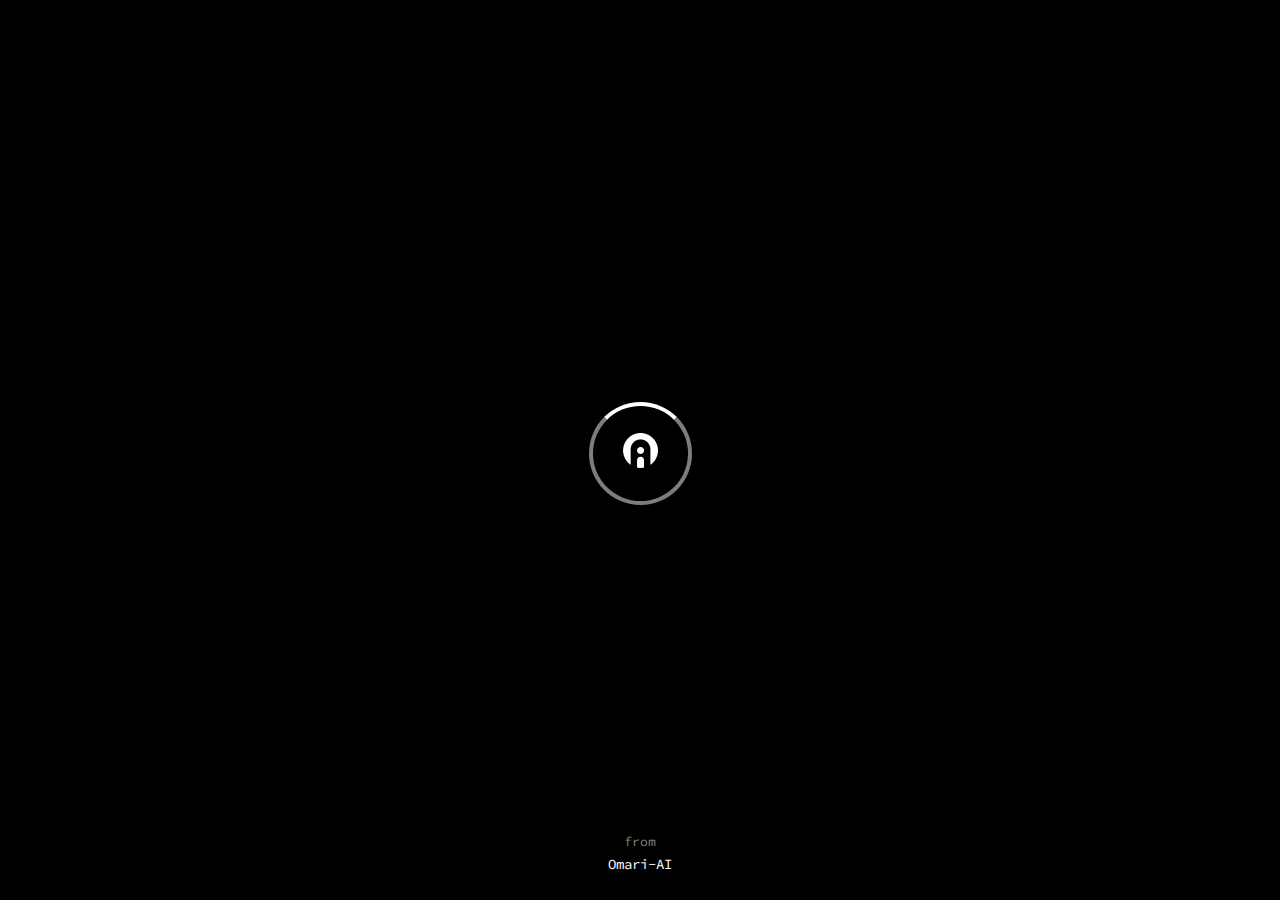
<file: index.html>
<!DOCTYPE html>
<html lang="en">
  <head>
    <meta charset="UTF-8" />
    <meta http-equiv="X-UA-Compatible" content="IE=edge" />
    <meta name="viewport" content="width=device-width, initial-scale=1.0"/>
    <link rel="stylesheet" href="css/preloader.css" />
    <link rel="preconnect" href="https://fonts.googleapis.com">
    <link rel="preconnect" href="https://fonts.gstatic.com" crossorigin>
    <link href="https://fonts.googleapis.com/css2?family=Source+Code+Pro:wght@400;500;600;700&display=swap" rel="stylesheet">
    <title>Preloader</title>
  
  </head>
  <body>
    <div class="loaderTxtDiv">
        <div class="loader"></div>
    </div>
    <div class="txtDiv">
        <p class="txt1">from</p>
        <p class="txt2">Omari-AI</p>
     </div>

     <!-- <script>
      function anotherPage(){
        window.location.href = "/pages/landingPage.html";
      }
      setInterval(anotherPage, 3000)
     </script> -->
  </body>
</html>
</file>
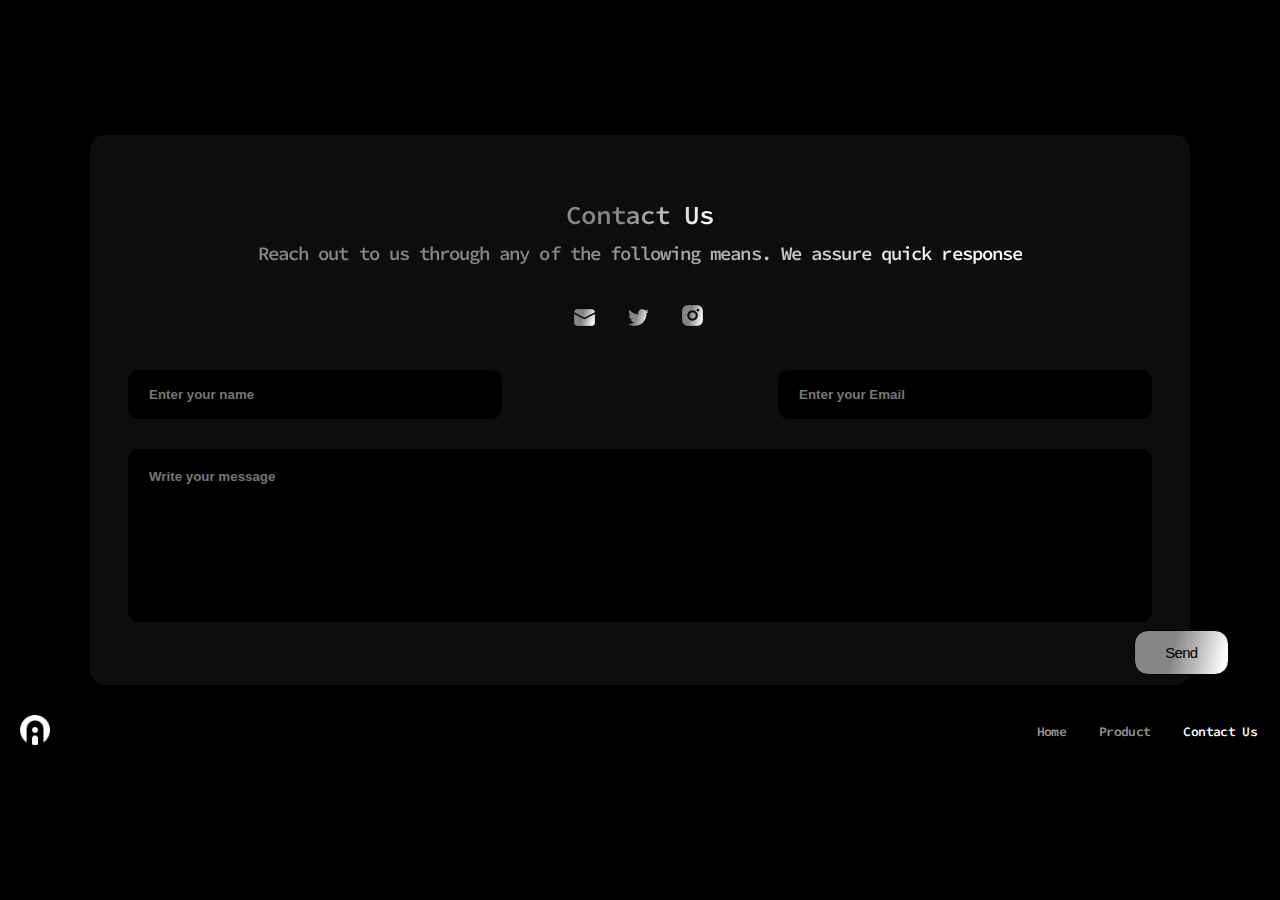
<file: pages/ContactPage.html>
<!DOCTYPE html>
<html lang="en">
  <head>
    <meta charset="UTF-8" />
    <meta http-equiv="X-UA-Compatible" content="IE=edge" />
    <meta name="viewport" content="width=device-width, initial-scale=1.0" />
    <link rel="preconnect" href="https://fonts.googleapis.com" />
    <link rel="preconnect" href="https://fonts.gstatic.com" crossorigin />
    <link
      href="https://fonts.googleapis.com/css2?family=Source+Code+Pro:wght@200;300;400;500;600;700&display=swap"
      rel="stylesheet"
    />
    <link
      rel="stylesheet"
      href="https://cdnjs.cloudflare.com/ajax/libs/font-awesome/4.7.0/css/font-awesome.min.css"
    />
    <link rel="stylesheet" href="/css/ContactPage.css" />
    <title>ContactCarePage</title>
  </head>
  <body>
    <div class="contactUsDiv">
      <div class="ContentDiv">
        <p class="contactUsTitle">Contact Us</p>
        <p class="contactUsContent">
          Reach out to us through any of the following means. We assure quick
          response
        </p>
      </div>
      <div class="socialLinks">
        <a href="#"
          ><img src="/assets/Gmail.png" alt="Gmail"
        /></a>
        <a href="#"
          ><img src="/assets/Twitter.png" alt="Twitter"
        /></a>
        <a href="#"
          ><img src="/assets/Instagram].png" alt="Instagram"
        /></a>
      </div>
      <div class="allInputs">
        <div class="inputs">
          <input type="text" placeholder="Enter your name" class="inputA" />
          <input type="text" placeholder="Enter your Email" class="inputB" />
        </div>
        <div>
          <input type="text" placeholder="Write your message" class="inputC" />
          <input type="submit" value="Send" class="Send" />
        </div>
      </div>
     
      </div>
    </div>
    <div class="navBar">
      <img
        src="/assets/Omari.png"
        alt="Logo"
        class="navLogo"
      />
      <div class="links">
        <a href="landingPage.html">Home</a>
        <a href="ProductPage.html">Product</a>
        <a href="ContactPage.html" style="color: rgba(255, 255, 255, 1)">Contact Us</a>
      </div>
  </body>
</html>
</file>
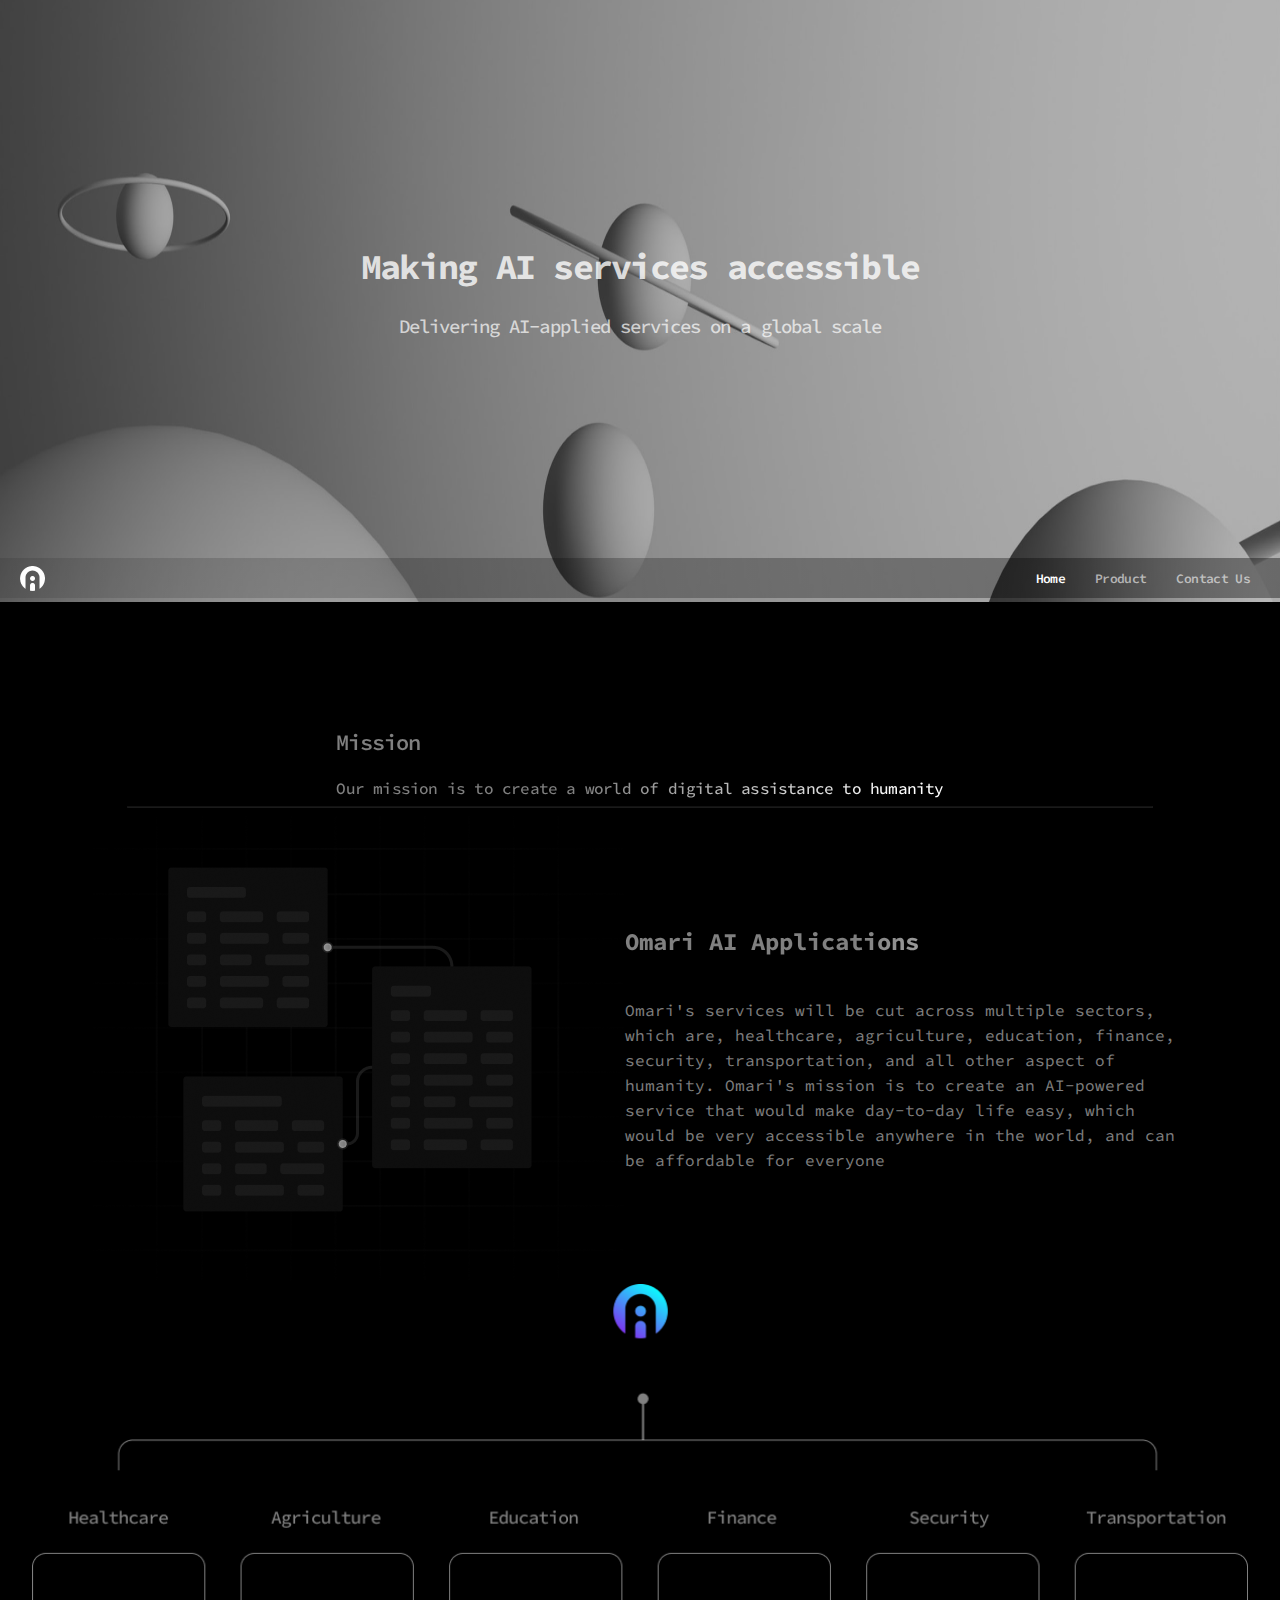
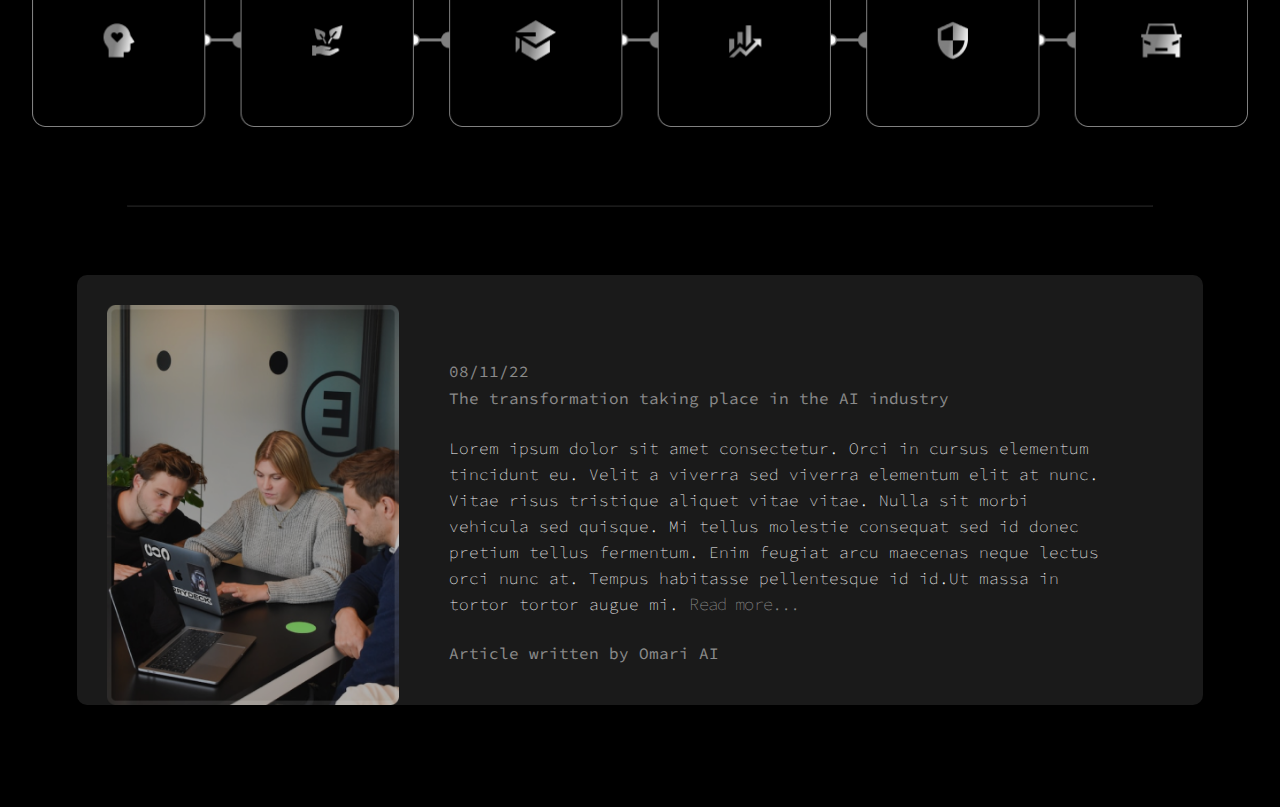
<file: pages/landingPage.html>
<!DOCTYPE html>
<html lang="en">
  <head>
    <meta charset="UTF-8" />
    <meta http-equiv="X-UA-Compatible" content="IE=edge" />
    <meta name="viewport" content="width=device-width, initial-scale=1.0" />
    <link rel="stylesheet" href="/css/landingPage.css" />
    <link rel="preconnect" href="https://fonts.googleapis.com" />
    <link rel="preconnect" href="https://fonts.gstatic.com" crossorigin />
    <link
      href="https://fonts.googleapis.com/css2?family=Source+Code+Pro:wght@200;300;400;500;600;700&display=swap"
      rel="stylesheet"
    />
    <title>Homepage</title>
  </head>
  <body>
    <div class="navbar">
      <div class="dropdown">
      <button class="dropbtn" onclick="myFunction()">
        <div>
          <div class="drop"></div>
          <div class="drop"></div>
        </div>
    
        <i class="fa fa-caret-down"></i>
      </button>
      <div class="dropdown-content" id="myDropdown">
        <a href="landingPage.html">Home</a>
        <a href="ProductPage.html">Product</a>
        <a href="ContactPage.html">Contact Us</a>
      </div>
      </div> 
      <div>
        <img src="/assets/OMARI 2.png" alt="logo" class="navbarLogo">
      </div>
    </div>

    <div class="txtDiv">
      <p class="txt1">Making AI services <span>accessible</span></p>
      <p class="txt2">Delivering AI-applied services on a global scale</p>
    </div>
    <div class="navBar">
      <img src="/assets/OMARI 2.png" alt="Logo" class="navLogo" />
      <div class="links">
        <a href="landingPage.html" style=" color: rgba(255, 255, 255, 1);">Home</a>
        <a href="ProductPage.html">Product</a>
        <a href="ContactPage.html">Contact Us</a>
      </div>
    </div>

    <div class="mission-text">
      <p class="misHeading">Mission</p>
      <p class="misTxt">Our mission is to create a world of digital assistance to humanity</p>
    </div>

   
   <hr class="horizontalRule">

    <div class="content">
      <img src="/assets/How We Work Illustration.png" alt="image" class="contentIllustration">
      <div class="contentTxt">
        <h2 class="contentTxt1">Omari AI Applications</h2>
        <h4 class="contentTxt2">Omari's services will be cut across multiple sectors, which are, healthcare, agriculture, education, finance, security, transportation, and all other aspect of humanity. Omari's mission is to create an AI-powered service that would make day-to-day life easy, which would be very accessible anywhere in the world, and can be affordable for everyone</h4>
      </div>
    </div>

    <img src="/assets/OmariDiagram.png" alt="Image" class="landingImage">

    <hr class="horizontalRule">

    <div class="Article">
      <img src="/assets/cardImage.png" alt="Image" class="articleImage">
      <div class="articleDiv">
        <p class="articleDate">08/11/22</p>
        <p class="articleTitle">The transformation taking place in the AI industry</p>
        <p class="articleContent">Lorem ipsum dolor sit amet consectetur. Orci in cursus elementum tincidunt eu. Velit a viverra sed viverra elementum elit at nunc. Vitae risus tristique aliquet vitae vitae. Nulla sit morbi vehicula sed quisque. Mi tellus molestie consequat sed id donec pretium tellus fermentum. Enim feugiat arcu maecenas neque lectus orci nunc at. Tempus habitasse pellentesque id id.Ut massa in tortor tortor augue mi. <span><a href="#" class="readMore"> Read more...</span></a></p>
        <p class="articleAuthor">Article written by Omari AI</p>
      </div>
    </div>

   <p class="copyrightTxt">Copyright © 2022 Omari AI, Inc. All rights reserved.</p>
    <script src="/js/index.js"></script>
  </body>
</html>
</file>
<file: css/preloader.css>
body {
  background-color: black;
  background-repeat: no-repeat;
  font-family: 'Source Code Pro', monospace;
  background-attachment: fixed;
  background-position: 50% 50%;
  background-image: url('/assets/Omari.png');
  margin: 0;
  padding: 0;
  box-sizing: border-box;
  min-height: 100vh;
  display: flex;
  align-items: center;
  justify-content: center;
}

.loaderTxtDiv {
  padding-top: 0.5%;
}

.loader {
  border: 4px solid #7e7d7d;
  border-top: 4px solid white;
  border-radius: 50%;
  width: 95px;
  height: 95px;
  animation: spin 2.5s linear infinite;
}

@keyframes spin {
  0% {
    transform: rotate(0deg);
  }
  100% {
    transform: rotate(360deg);
  }
}

.txtDiv {
  display: flex;
  flex-direction: column;
  line-height: 8px;
  align-items: center;
  justify-content: center;
  position: absolute;
  bottom: 2%;
}

.txt1 {
  color: grey;
  font-size: 13px;
  padding: 0px;
  margin: 0px;
}

.txt2 {
  color: white;
  font-size: 14px;
}

@media screen and (max-width: 900px){

  .txt1{
    font-size: 15px;
  }

  .txt2{
    font-size: 16px;
  }
}

/* Smartphones */
@media only screen and (min-width : 320px) and (max-width : 480px){
  .txtDiv {
    display: flex;
    flex-direction: column;
    line-height: 8px;
    align-items: center;
    justify-content: center;
    position: absolute;
    bottom: 2%;
    left: 38%;
  }

  .loaderTxtDiv {
  }
  
  .loader {
    border: 4px solid #7e7d7d;
    border-top: 4px solid white;
    border-radius: 50%;
    width: 20px;
    height: 20px;
    margin-left: 2%;
    margin-top: 2%;
    animation: spin 2.5s linear infinite;
  }
}
</file>
<file: css/ContactPage.css>
body {
  background-color: black;
  font-family: "Source Code Pro", monospace;
  display: flex;
  flex-direction: column;
  align-items: center;
  justify-content: center;
  height: 100vh;
  margin: 0px;
}

a {
  padding-right: 30px;
  font-size: 13px;
  text-decoration: none;
  color: rgba(255, 255, 255, 0.6);
  font-weight: 600;
  letter-spacing: -0.05em;
}

a:hover {
  color: rgba(255, 255, 255, 1);
}

.contactUsDiv {
  display: flex;
  flex-direction: column;
  align-items: center;
  justify-content: center;
  background-color: rgba(255, 255, 255, 0.05);
  width: 1100px;
  height: 550px;
  border-radius: 15px;
}

.ContentDiv {
  display: flex;
  flex-direction: column;
  align-items: center;
  justify-content: center;
}

.contactUsTitle {
  background: linear-gradient(
    102.48deg,
    rgba(255, 255, 255, 0.5) 40.94%,
    #ffffff 93.93%
  );
  -webkit-background-clip: text;
  -webkit-text-fill-color: transparent;
  background-clip: text;
  font-weight: 600;
  font-size: 26px;
  letter-spacing: -0.05em;
  margin: 0px;
  padding: 0px;
}

.contactUsContent {
  background: linear-gradient(
    102.48deg,
    rgba(255, 255, 255, 0.5) 40.94%,
    #ffffff 93.93%
  );
  -webkit-background-clip: text;
  -webkit-text-fill-color: transparent;
  background-clip: text;
  font-weight: 600;
  font-size: 19px;
  letter-spacing: -0.05em;
  margin: 0px;
  padding-top: 10px;
}

.socialLinks {
  padding: 40px 0px;
  margin-left: 20px;
}

a {
  padding-right: 23px;
}

.allInputs {
  display: flex;
  flex-direction: column;
}

.inputs {
  display: flex;
  flex-direction: row;
  justify-content: space-between;
  align-items: center;
}

.inputA,
.inputB {
  width: 350px;
  height: 45px;
  border-radius: 10px;
  background-color: black;
  border: 1px solid black;
  color: rgba(255, 255, 255, 0.5);
  font-weight: 600;
  padding-left: 20px;
}

.inputA {
  margin-right: 200px;
}

.inputC {
  margin-top: 30px;
  width: 1000px;
  height: 50px;
  padding-left: 20px;
  padding-bottom: 120px;
  border-radius: 10px;
  background-color: black;
  border: 1px solid black;
  color: rgba(255, 255, 255, 0.5);
  font-weight: 600;
}

.Send {
  background: linear-gradient(
    102.48deg,
    rgba(255, 255, 255, 0.5) 40.94%,
    #ffffff 93.93%
  );
  border-radius: 14px;
  position: absolute;
  top: 70%;
  right: 4vw;
  border: 1px solid black;
  color: rgba(0, 0, 0, 1);
  font-weight: 500;
  font-style: normal;
  height: 45px;
  width: 95px;
  letter-spacing: -0.05em;
  font-size: 15px;
}

.Send:hover {
  cursor: pointer;
  color: white;
  border: 1px solid white;
}

.navBar {
  display: flex;
  flex-direction: row;
  align-items: center;
  justify-content: space-between;
  width: 100%;
  height: 50px;
  background: linear-gradient(
    270deg,
    rgba(0, 0, 0, 0.5) -37.29%,
    rgba(0, 0, 0, 0.1) 100%
  );
  margin-top: 20px;
  margin-bottom: 10px;
}

.navLogo {
  padding-left: 2%;
  padding: 20px;
  height: 30px;
}

/* Smartphones */

@media only screen and (min-width: 320px) and (max-width: 480px) {
  .contactUsDiv {
    width: 90%;
    height: auto;
    margin-left: 5.4%;
    margin-top: 6%;
  }

  .ContentDiv {
    width: 80%;
    height: auto;
    margin-top: 20%;
  }

  .contactUsTitle {
    font-size: 25px;
    padding-bottom: 10px;
  }

  .contactUsContent {
    font-size: 18px;
    text-align: center;
    padding-bottom: 20px;
  }

  .inputs {
    flex-direction: column;
    align-items: center;
    justify-content: center;
  }

  .inputA,
  .inputB {
    width: 50%;
    margin: 0px;
  }

  .inputA {
    margin-bottom: 25px;
  }

  .inputC {
    width: 80%;
    margin-left: 7%;
  }

  .allInputs {
    width: 100%;
    margin-bottom: 30px;
  }

  .Send {
    margin-top: 36%;
    width: 16%;
    height: 6%;
  }
}
</file>
<file: css/landingPage.css>
body {
  background-image: url("/assets/firstLandingBackground.png");
  background-repeat: no-repeat;
  background-size: 100vw 25%;
  background-color: black;
  display: flex;
  font-family: "Source Code Pro", monospace;
  flex-direction: column;
  align-items: center;
  justify-content: center;
  height: 100%;
  margin: 0px;
}

.drop {
  width: 25px;
  height: 2px;
  background-color: white;
  margin: 6px 0;
}

.navbar {
  display: none;
  overflow: hidden;
  background-color: #333;
  font-family: Arial, Helvetica, sans-serif;
  padding-left: 20px;
}

.navbarLogo {
  height: 25px;
}

.navbar a {
  float: left;
  font-size: 14px;
  color: white;
  text-align: center;
  padding: 14px 16px;
  text-decoration: none;
}

.dropdown {
  float: left;
  overflow: hidden;
}

.dropdown .dropbtn {
  cursor: pointer;
  font-size: 16px;
  border: none;
  outline: none;
  color: white;
  padding: 14px 16px;
  background-color: inherit;
  font-family: inherit;
  margin: 0;
}

.dropdown-content {
  display: none;
  position: absolute;
  background-color: #333;
  min-width: 160px;
  box-shadow: 0px 8px 16px 0px rgba(0, 0, 0, 0.2);
  z-index: 1;
}

.dropdown-content a {
  float: none;
  color: white;
  padding: 12px 16px;
  text-decoration: none;
  display: block;
  text-align: left;
}

.dropdown-content a:hover {
  background-color: #ddd;
}

.show {
  display: block;
}

.txtDiv {
  display: flex;
  flex-direction: column;
  align-items: center;
  line-height: 5px;
  margin: 230px 0px 0px 0px;
}

.txt1 {
  color: rgba(255, 255, 255, 0.8);
  font-weight: 700;
  font-size: 35px;
  padding: 0px;
  border: 0px;
  letter-spacing: -0.05em;
}

.txt2 {
  color: rgba(255, 255, 255, 0.7);
  font-weight: 500;
  font-size: 19px;
  letter-spacing: -0.05em;
}

.navBar {
  display: flex;
  flex-direction: row;
  align-items: center;
  justify-content: space-between;
  width: 100%;
  height: 40px;
  background: linear-gradient(
    270deg,
    rgba(0, 0, 0, 0.5) -37.29%,
    rgba(0, 0, 0, 0.1) 100%
  );
  margin-top: 210px;
  margin-bottom: 50px;
}

.navLogo {
  padding-left: 2%;
  padding: 20px;
}

.links {
  display: flex;
  flex-direction: row;
  align-items: center;
  justify-content: center;
}

a {
  padding-right: 30px;
  font-size: 13px;
  text-decoration: none;
  color: rgba(255, 255, 255, 0.6);
  font-weight: 600;
  letter-spacing: -0.05em;
}

a:hover {
  color: rgba(255, 255, 255, 1);
}

.misHeading {
  margin-top: 80px;
  font-weight: 600;
  font-size: 22px;
  background: linear-gradient(
    102.48deg,
    rgba(255, 255, 255, 0.5) 40.94%,
    #ffffff 93.93%
  );
  -webkit-background-clip: text;
  -webkit-text-fill-color: transparent;
  background-clip: text;
  letter-spacing: -0.05em;
}

.misTxt {
  display: inline;
  margin-top: 0px;
  padding-top: 0px;
  margin-bottom: 80px;
  font-weight: 500;
  background: linear-gradient(
    102.48deg,
    rgba(255, 255, 255, 0.5) 40.94%,
    #ffffff 93.93%
  );
  -webkit-background-clip: text;
  -webkit-text-fill-color: transparent;
  background-clip: text;
  letter-spacing: -0.05em;
}

.horizontalRule {
  width: 80vw;
  border-color: rgba(255, 255, 255, 0.1);
}

.content {
  display: flex;
  flex-direction: row;
  align-items: center;
  width: 1100px;
}

.contentTxt1 {
  padding-bottom: 20px;
  background: linear-gradient(
    102.48deg,
    rgba(255, 255, 255, 0.5) 40.94%,
    #ffffff 93.93%
  );
  -webkit-background-clip: text;
  -webkit-text-fill-color: transparent;
  background-clip: text;
}

.contentTxt2 {
  line-height: 25px;
  font-weight: 400;
  color: rgba(255, 255, 255, 0.5);
}

.landingImage {
  width: 95%;
  margin-bottom: 70px;
}

.Article {
  display: flex;
  flex-direction: row;
  background-color: rgba(255, 255, 255, 0.1);
  width: 88%;
  border-radius: 10px;
  margin-top: 60px;
  margin-bottom: 50px;
}

.articleImage {
  height: 400px;
  padding-right: 50px;
  padding-left: 30px;
  padding-top: 30px;
}

.articleDiv {
  padding-top: 70px;
  width: 59%;
}

.articleDate {
  padding-bottom: 0px;
  margin-bottom: 7px;
  color: rgba(255, 255, 255, 0.5);
}

.articleTitle {
  padding: 0px;
  padding-bottom: 11px;
  margin: 0px;
  color: rgba(255, 255, 255, 0.5);
}

.articleContent {
  padding-bottom: 10px;
  font-weight: 400;
  line-height: 26px;
  color: rgba(255, 255, 255, 1);
  font-weight: 200;
}

.readMore {
  color: rgba(255, 255, 255, 0.5);
  font-size: 17px;
  font-weight: 200;
}

.articleAuthor {
  color: rgba(255, 255, 255, 0.5);
}

@media only screen and (min-width : 320px) and (max-width : 480px) {
  .txtDiv {
    margin-top: 25%;
  }

  .txt1 {
    font-size: 18px;
  }

  .txt2 {
    font-size: 9px;
  }

  body {
    background-size: 100% 12%;
  }

  .mission-text{
    display: flex;
    flex-direction: column;
    margin-top: 40%;
  }

  .misHeading {
    text-align: center;
    margin-top: 4%;    
    margin-bottom: 16px;
    font-size: 20px;
  }

  .misTxt {
    /* line-height: 24px; */
    font-size: 14px;
    text-align: center;
    text-wrap: wrap;
    margin-bottom: 8%;
  }

  .content {
    width: 100%;
    display: flex;
    flex-direction: column;
    align-items: center;
    justify-content: center;
  }

  .contentIllustration {
    width: 100%;
  }

  .contentTxt {
    display: flex;
    flex-direction: column;
    justify-content: center;
    align-items: center;
    line-height: 15px;
    margin-top: 20px;
    margin-bottom: 30px;
  }

  .contentTxt1 {
    font-size: 18px;
    padding-bottom: 0px;
  }

  .contentTxt2 {
    width: 80%;
    font-size: 13px;
    text-align: center;
    line-height: 22px;
  }

  .landingImage {
    width: 90%;
    margin-left: 4.4%;
    margin-bottom: 4%;
  }

  .Article {
    margin-left: 5.6%;
    display: flex;
    flex-direction: column;
    align-items: center;
    justify-content: center;
  }

  .articleImage {
    height: 300px;
    width: 280px;
    margin-left: 6%;
  }

  .articleDiv {
    padding-top: 6%;
    display: flex;
    flex-direction: column;
    align-items: center;
    justify-content: center;
    text-align: center;
    width: 80%;
  }

  .copyrightTxt {
    text-align: center;
  }

  .navbar {
    display: flex;
    width: 100%;
    align-items: center;
  }

  .dropdown{
    width: 10%;
  }

  .dropbtn{
    padding-left: 0px;
    margin-left: 0px;
  }

  .navbarLogo {
    position: relative;
    left: 72vw;
  }

  .navBar{
    display: none;
  }
}


/* @media screen and (max-width: 700px) {
  .txtDiv {
    margin: 30% 0px 0px 0px;
  }

  .txt1 {
    font-size: 25px;
  }

  .txt2 {
    font-size: 14px;
  }

  .navbarLogo {
    position: relative;
    left: 70vw;
  }

  body {
    background-size: 100% 12%;
  }

  .navbar {
    display: flex;
    width: 100%;
    align-items: center;
  }

  .navBar {
    display: none;
  }

  .misHeading {
    margin-top: 210px;
    margin-bottom: 50px;
  }
}

@media screen and (max-width: 700px) and (min-width: 500px) {
  .txtDiv {
    margin-top: 10%;
  }

  .misHeading {
    margin-top: 180px;
    margin-bottom: 16px;
    font-size: 18px;
  }

  .misTxt {
    text-align: center;
    line-height: 24px;
    font-size: 14px;
    margin-bottom: 30px;
  }

  .content {
    flex-direction: column;
  }

  .contentIllustration {
    width: 32%;
  }

  .contentTxt {
    width: 32%;
    display: flex;
    flex-direction: column;
    justify-content: center;
    align-items: center;
    line-height: 15px;
    margin-top: 20px;
    margin-bottom: 30px;
  }

  .Article {
    flex-direction: column;
  }

  .articleImage {
    height: 500px;
    padding-right: 30px;
  }

  .articleDiv {
    display: flex;
    flex-direction: column;
    align-items: center;
    justify-content: center;
    text-align: center;
    width: 90%;
    padding-left: 5%;
  }

  .copyrightTxt {
    text-align: center;
  }
}

@media screen and (max-width: 600px) and (min-width: 500px) {
  .navbarLogo {
    position: relative;
    left: 80vw;
  }
}

@media screen and (max-width: 500px) {
  .txtDiv {
    margin-top: 25%;
  }

  .txt1 {
    font-size: 18px;
  }

  .txt2 {
    font-size: 9px;
  }

  body {
    background-size: 100% 12%;
  }

  .misHeading {
    margin-top: 130px;
    margin-bottom: 16px;
    font-size: 18px;
  }

  .misTxt {
    text-align: center;
    line-height: 24px;
    font-size: 14px;
    margin-bottom: 30px;
  }

  .content {
    flex-direction: column;
  }

  .contentIllustration {
    width: 32%;
  }

  .contentTxt {
    width: 32%;
    display: flex;
    flex-direction: column;
    justify-content: center;
    align-items: center;
    line-height: 15px;
    margin-top: 20px;
    margin-bottom: 30px;
  }

  .contentTxt1 {
    font-size: 18px;
    padding-bottom: 0px;
  }

  .contentTxt2 {
    width: 80%;
    font-size: 13px;
    text-align: center;
    line-height: 22px;
  }

  .landingImage {
    padding-left: 3.5%;
    margin-bottom: 50px;
  }

  .Article {
    flex-direction: column;
  }

  .articleImage {
    height: 300px;
    padding-right: 30px;
  }

  .articleDiv {
    display: flex;
    flex-direction: column;
    align-items: center;
    justify-content: center;
    text-align: center;
    width: 90%;
    padding-left: 5%;
  }

  .copyrightTxt {
    text-align: center;
  }
}

@media screen and (max-width: 300px) {
  .txt1 {
    font-size: 15px;
  }

  .txt2 {
    font-size: 10px;
  }

  body {
    background-size: 100% 13%;
  }
} */
</file>
